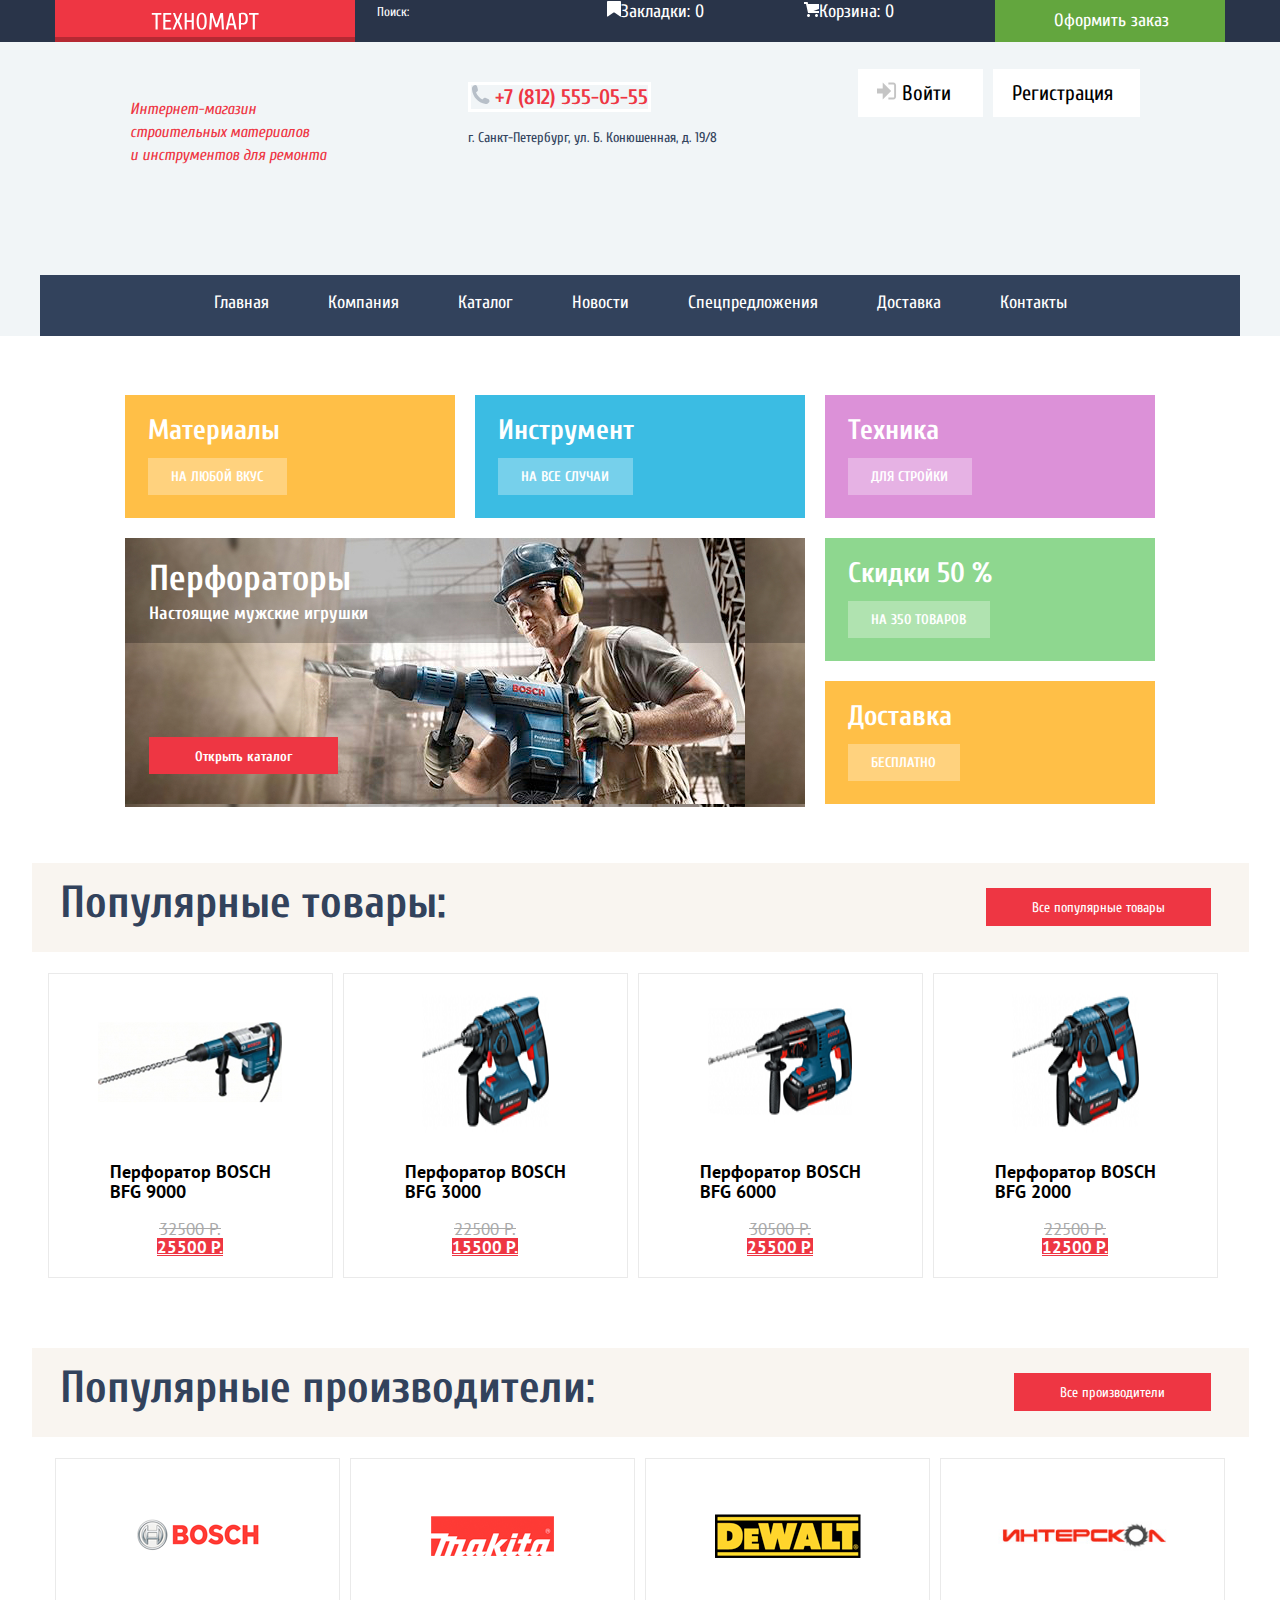
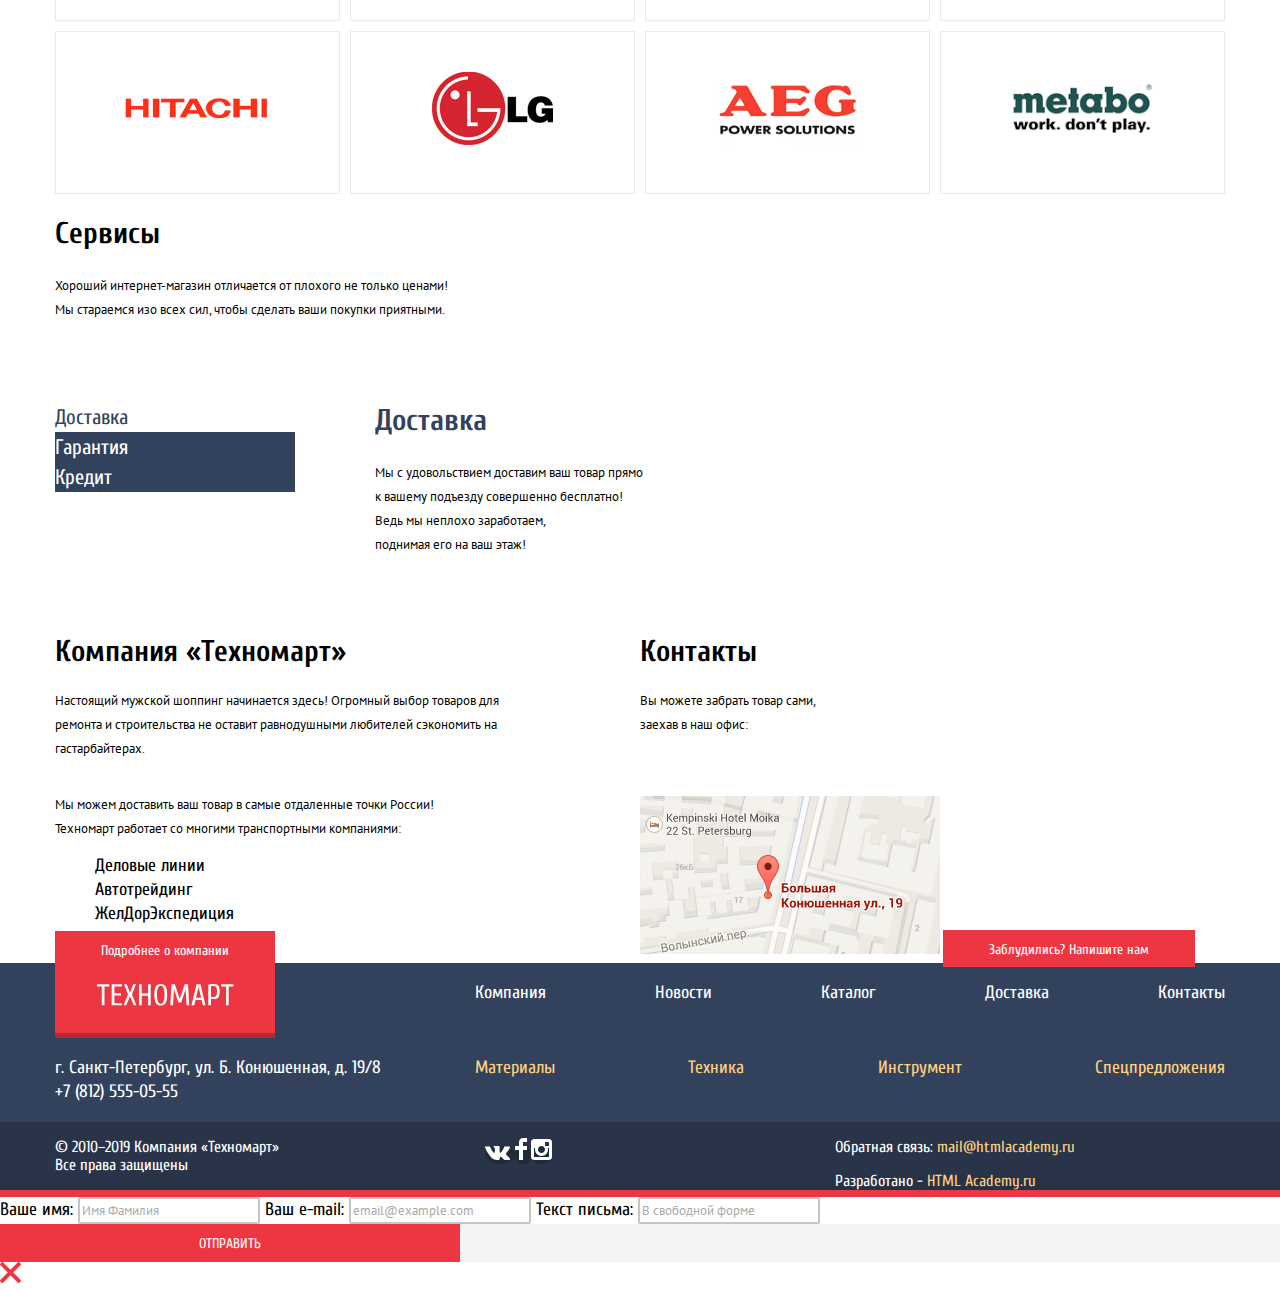
<file: index.html>
<!DOCTYPE html>
<html class="page" lang="ru">

<head>
    <meta charset="utf-8">
    <title>HTML Academy: Техномарт</title>
    <link rel="icon" href="favicon.ico">
    <link rel="icon" href="img/icons/32.svg" type="image/svg+xml">
    <link rel="apple-touch-icon" href="img/icons/180.png">
    <link rel="manifest" href="manifest.webmanifest">
    <link rel="stylesheet" href="https://fonts.googleapis.com/css2?family=Cuprum:ital,wght@0,400;0,700;1,400;1,700&family=PT+Sans:wght@400;700&display=swap">
    <link href="css/normalize.css" rel="stylesheet">
    <link href="css/style.css" rel="stylesheet">
</head>

<body class="page-body">
    <header class="main-header">
        <div class="color-header">
            <section class="main-menu wrapper">
                <a href="#" class="main-logo"><img src="img/logo-technomart.svg" width="108" height="17" alt="Лого"></a>
                <form action="#" method="get">
                    <input id="s-search" type="text" name="search" placeholder="Поиск:" class="search">
                </form>
                <a href="#" class="user-link user-link-save"><svg width="14" height="16" viewBox="0 0 14 16" fill="none" xmlns="http://www.w3.org/2000/svg">
                <path d="M14 15C14 15.55 13.632 15.741 13.182 15.426L7.819 11.661C7.369 11.346 6.632 11.346 6.182 11.661L0.818 15.426C0.368 15.741 0 15.55 0 15V1C0 0.45 0.45 0 1 0H13C13.55 0 14 0.45 14 1V15Z" fill="white"/>
                </svg>Закладки: <span>0</span></a>
                <a href="#" class="user-link user-link-basket"><svg width="15" height="15" viewBox="0 0 15 15" fill="none" xmlns="http://www.w3.org/2000/svg">
                <path d="M4.5 15C5.32843 15 6 14.3284 6 13.5C6 12.6716 5.32843 12 4.5 12C3.67157 12 3 12.6716 3 13.5C3 14.3284 3.67157 15 4.5 15Z" fill="white"/>
                <path d="M12.5 15C13.3284 15 14 14.3284 14 13.5C14 12.6716 13.3284 12 12.5 12C11.6716 12 11 12.6716 11 13.5C11 14.3284 11.6716 15 12.5 15Z" fill="white"/>
                <path d="M15 2H4.07L3.648 0H0V2H2.031L4.016 11H15V9H9.441L15 6.951V2Z" fill="white"/>
                </svg>Корзина: <span>0</span></a>
                <button type="button" class="order-button">Оформить заказ</button>
            </section>
        </div>
        <section class="middle-header wrapper">
            <p class="header-description">Интернет-магазин <br> строительных материалов <br> и инструментов для ремонта</p>
            <div><a href="tel:+78125550555" class="header-phone"><svg width="19" height="19" viewBox="0 0 19 19" fill="none" xmlns="http://www.w3.org/2000/svg">
                <path d="M15.572 18.985H14.631C10.502 18.497 7.47403 16.577 5.27203 14.121C3.06203 11.66 1.31803 8.49202 0.978027 4.22802V3.08402C1.05603 2.31002 1.43703 1.78002 1.87603 1.32702C2.42503 0.76602 3.25003 0.0440198 4.00203 0.0190198C4.55603 0.00101977 5.50203 0.39902 5.88103 0.91802C6.21003 1.36402 6.38503 2.25702 6.53703 2.92102C6.69103 3.59202 7.04203 4.56402 6.94503 5.21002C6.79703 6.21702 5.45803 6.64402 5.06603 7.37602C6.37303 10.511 8.50903 12.815 11.359 14.407C12.074 14.015 12.705 12.835 13.691 12.812C14.05 12.803 14.509 12.99 14.875 13.098C15.277 13.219 15.625 13.373 15.979 13.506C16.575 13.73 17.627 14.027 17.983 14.527C18.348 15.04 18.553 15.883 18.473 16.406C18.309 17.447 16.594 18.603 15.572 18.985Z" fill="#B7BFC8"/>
                </svg>
                +7 (812) 555-05-55</a>
                <p class="header-address">г. Санкт-Петербург, ул. Б. Конюшенная, д. 19/8</p>
            </div>
            <div>
                <a href="#" class="button-log-reg"><svg width="20" height="18" viewBox="0 0 20 18" fill="none" xmlns="http://www.w3.org/2000/svg">
                <path d="M14.1667 9L5.71429 0.5V6.5H0V11.5H5.71429V17.5L14.1667 9Z" fill="#C5C5C5"/>
                <path d="M16.1771 15.51H11.3895V17.5H16.1771C18.2514 17.5 19.0381 15.69 19.0619 14.474V3.528C19.0381 2.311 18.2514 0.5 16.1771 0.5H11.3895V2.49H16.1771C16.9762 2.49 17.1219 3.171 17.1391 3.547V14.451C17.1229 14.827 16.9762 15.51 16.1771 15.51Z" fill="#C5C5C5"/>
                </svg> Войти
            </a>
                <a href="#" class="button-log-reg">Регистрация</a>
            </div>
        </section>
        <nav class="navigation wrapper">
            <ul class="nav-list">
                <li class="nav-list-item"><a href="#">Главная</a></li>
                <li class="nav-list-item"><a href="#">Компания</a></li>
                <li class="nav-list-item"><a href="catalog.html">Каталог</a></li>
                <li class="nav-list-item"><a href="#">Новости</a></li>
                <li class="nav-list-item"><a href="#">Спецпредложения</a></li>
                <li class="nav-list-item"><a href="#">Доставка</a></li>
                <li class="nav-list-item nav-list-itemlast"><a href="#">Контакты</a></li>
            </ul>
        </nav>

    </header>
    <main class="container">
        <section class="promo-container">
            <!--<h1>Интернет-магазин строительных материалов и инструментов для ремонта Техномарт</h1>-->
            <ul class="promo-list wrapper">
                <li class="promo-item promo-item-material flag-new">
                    <h3 class="promo-item-title">Материалы</h3>
                    <a href="#" class="promo-btn">На любой вкус</a>
                </li>
                <li class="promo-item promo-item-instrument">
                    <h3 class="promo-item-title">Инструмент</h3>
                    <a href="#" class="promo-btn">На все случаи</a>
                </li>
                <li class="promo-item promo-item-tech">
                    <h3 class="promo-item-title">Техника</h3>
                    <a href="#" class="promo-btn">Для стройки</a>
                </li>
                <li class="promo-item promo-item-discount">
                    <h3 class="promo-item-title">Скидки 50 %</h3>
                    <a href="#" class="promo-btn">На 350 товаров</a>
                </li>
                <li class="promo-item promo-item-delivery">
                    <h3 class="promo-item-title">Доставка</h3>
                    <a href="#" class="promo-btn">Бесплатно</a>
                </li>
                <li class="promo-item promo-item-slider">
                    <ul class="slider-list">
                        <!--Слайдер-->
                        <li class="slider-item slider-item-perf">
                            <h2 class="slider-title">Перфораторы</h2>
                            <h4 class="slider-desc">Настоящие мужские игрушки</h4>
                            <a href="catalog.html" class="regular-btn">Открыть каталог</a>
                        </li>
                        <li class="slider-item slider-item-drill">
                            <h2 class="slider-title">Дрели</h2>
                            <h4 class="slider-desc">Соседям на радость!</h4>
                            <a href="catalog.html" class="regular-btn">Открыть каталог</a>
                        </li>
                    </ul>
                </li>
            </ul>
        </section>
        <section class="grid-goods">
            <div class="popular wrapper">
                <h2 class="popular-heading">Популярные товары:</h2>
                <a href="#" class="regular-btn regular-btn-popular">Все популярные товары</a>
            </div>
            <ul class="products-list wrapper">
                <li class="products-item">
                    <img src="img/Per1.jpg" width="184" height="164" alt="Перфоратор BOSCH BFG 9000" class="product-item-image">
                    <h3 class="product-item-title">Перфоратор BOSCH <br> BFG 9000</h3>
                    <del class="price-before">32500 Р.</del>
                    <ins class="price-after">25500 Р.</ins>
                    <button type="button" class="product-button-buy">Купить</button>
                    <button type="button" class="product-button-save">В закладки</button>
                </li>
                <li class="products-item flag-new">
                    <img src="img/Per2.jpg" width="127" height="112" alt="Перфоратор BOSCH BFG 3000" class="product-item-image">
                    <h3 class="product-item-title">Перфоратор BOSCH <br> BFG 3000</h3>
                    <del class="price-before">22500 Р.</del>
                    <ins class="price-after">15500 Р.</ins>
                    <button type="button" class="product-button-buy">Купить</button>
                    <button type="button" class="product-button-save">В закладки</button>
                </li>
                <li class="products-item">
                    <img src="img/Per3.jpg" width="144" height="128" alt="Перфоратор BOSCH BFG 6000" class="product-item-image">
                    <h3 class="product-item-title">Перфоратор BOSCH <br> BFG 6000</h3>
                    <del class="price-before">30500 Р.</del>
                    <ins class="price-after">25500 Р.</ins>
                    <button type="button" class="product-button-buy">Купить</button>
                    <button type="button" class="product-button-save">В закладки</button>
                </li>
                <li class="products-item flag-new">
                    <img src="img/Per2.jpg" width="127" height="112" alt="Перфоратор BOSCH BFG 2000" class="product-item-image">
                    <h3 class="product-item-title">Перфоратор BOSCH <br> BFG 2000</h3>
                    <del class="price-before">22500 Р.</del>
                    <ins class="price-after">12500 Р.</ins>
                    <button type="button" class="product-button-buy">Купить</button>
                    <button type="button" class="product-button-save">В закладки</button>
                </li>
            </ul>
        </section>

        <section>
            <div class="popular wrapper">
                <h2 class="popular-heading">Популярные производители:</h2>
                <a href="#" class="regular-btn regular-btn-popular">Все производители</a>
            </div>
            <ul class="creator-list wrapper">
                <li class="creator-item">
                    <a href="#"><img src="img/Proiz1.png" width="126" height="37" alt="Bosch" class="creator-item-image"></a>
                </li>
                <li class="creator-item">
                    <a href="#"><img src="img/Makita1.png" width="123" height="40" alt="Makita" class="creator-item-image"></a>
                </li>
                <li class="creator-item">
                    <a href="#"><img src="img/DeWALT.png" width="146" height="44" alt="DeWALT" class="creator-item-image"></a>
                </li>
                <li class="creator-item">
                    <a href="#"><img src="img/Интерскол1.png" width="200" height="75" alt="Interscol" class="creator-item-image"></a>
                </li>
                <li class="creator-item">
                    <a href="#"><img src="img/Hitachi.png" width="169" height="31" alt="Hitachi" class="creator-item-image"></a>
                </li>
                <li class="creator-item">
                    <a href="#"><img src="img/LG.png" width="121" height="73" alt="LG" class="creator-item-image"></a>
                </li>
                <li class="creator-item">
                    <a href="#"><img src="img/AEG.png" width="151" height="96" alt="AEG" class="creator-item-image"></a>
                </li>
                <li class="creator-item">
                    <a href="#"><img src="img/Metabo.png" width="204" height="69" alt="Metabo" class="creator-item-image"></a>
                </li>
            </ul>
        </section>
        <div class="services wrapper">

            <h2 class="services-title">Сервисы</h2>
            <p class="text">Хороший интернет-магазин отличается от плохого не только ценами!<br> Мы стараемся изо всех сил, чтобы сделать ваши покупки приятными.</p>
            <div class="grid-services">
                <section>
                    <ul class="services-list">
                        <li class="services-item services-item-delivery services-item-active">
                            Доставка
                        </li>
                        <li class="services-item services-item-guarantee">
                            Гарантия
                        </li>
                        <li class="services-item services-item-credit">
                            Кредит
                        </li>
                    </ul>
                </section>
                <section class="services-delivery">
                    <h2 class="services-title services-title-delivery">Доставка</h2>
                    <p class="text">Мы с удовольствием доставим ваш товар прямо <br> к вашему подъезду совершенно бесплатно!<br> Ведь мы неплохо заработаем, <br> поднимая его на ваш этаж!</p>
                    <!--Фоновая картинка грузовика-->
                </section>
                <section class="services-guarantee">
                    <h2 class="services-title services-title-guarantee">Гарантия</h2>
                    <p class="text">Если купленный у нас товар поломается или заискрит,<br> а также в случае пожара, спровоцированного его <br> возгоранием, вы всегда можете быть уверены в нашей <br> гарантии. Мы обменяем сгоревший товар на новый.<br> Дом уж восстановите
                        как-нибудь сами.
                    </p>
                    <!--Фоновая картинка гарантии-->
                </section>
                <section class="services-credit">
                    <h2 class="services-title services-title-credit">Кредит</h2>
                    <p class="text">Залезть в долговую яму стало проще!<br> Кредитные консультанты придут вам на помощь.</p>
                    <button type="button" class="regular-btn">Отправить заявку</button>
                    <!--Фоновая картинка кредит-->
                </section>
            </div>
        </div>
        <div class="info wrapper">
            <section class="info-item">
                <h2 class="info-title">Компания «Техномарт»</h2>
                <p class="text info-text">Настоящий мужской шоппинг начинается здесь! Огромный выбор товаров для <br> ремонта и строительства не оставит равнодушными любителей сэкономить на <br> гастарбайтерах.</p>

                <p class="text info-text-second">Мы можем доставить ваш товар в самые отдаленные точки России!<br> Техномарт работает со многими транспортными компаниями:</p>
                <ul class="company-list">
                    <li class="company-item">
                        Деловые линии
                    </li>
                    <li class="company-item">
                        Автотрейдинг
                    </li>
                    <li class="company-item">
                        ЖелДорЭкспедиция
                    </li>
                </ul>
                <a href="#" class="regular-btn regular-btn-info">Подробнее о компании</a>
            </section>
            <section class="info-item">
                <h2 class="info-title">Контакты</h2>
                <p class="text">Вы можете забрать товар сами, <br> заехав в наш офис:</p>
                <!--	map placeholder	-->
                <a href="#"><img src="img/Map.png" width="300" height="158" alt="Карта"></a>
                <a href="#" class="regular-btn map">Заблудились? Напишите нам</a>
            </section>
        </div>
    </main>
    <footer class="main-footer">
        <section class="grid-upfooter wrapper">
            <a href="#" class="main-logo main-logo-big"><img src="img/logo-technomart.svg" width="138" height="23" alt="Лого"></a>
            <ul class="fnav-list">
                <li class="fnav-item"><a href="#" class="fnav">Компания</a></li>
                <li class="fnav-item"><a href="#" class="fnav">Новости</a></li>
                <li class="fnav-item"><a href="catalog.html" class="fnav">Каталог</a></li>
                <li class="fnav-item"><a href="#" class="fnav">Доставка</a></li>
                <li class="fnav-item"><a href="#" class="fnav">Контакты</a></li>
            </ul>
            <p class="footer-text">г. Санкт-Петербург, ул. Б. Конюшенная, д. 19/8<br><a href="tel:+78125550555" class="footer-tel">+7 (812) 555-05-55</a></p>
            <ul class="add-list">
                <li class="add-item"><a href="#" class="add">Материалы</a></li>
                <li class="add-item"><a href="#" class="add">Техника</a></li>
                <li class="add-item"><a href="#" class="add">Инструмент</a></li>
                <li class="add-item"><a href="#" class="add">Спецпредложения</a></li>
            </ul>
        </section>
        <section class="connection">
            <div class="grid-connection wrapper">
                <p class="footer-text">© 2010–2019 Компания «Техномарт»<br>Все права защищены</p>
                <ul class="social-list">
                    <li class="social-item">
                        <a href="#" class="social-link">
                            <!--<span>Вконтакте</span>-->
                            <img src="img/icon-vk.svg" width="26" height="15" alt="vk" class="social-img">
                        </a>
                    </li>
                    <li class="social-item">
                        <a href="#" class="social-link">
                            <!-- <span>Фейсбук</span>-->
                            <img src="img/icon-fb.svg" width="12" height="22" alt="facebook" class="social-img">
                        </a>
                    </li>
                    <li class="social-item">
                        <a href="#" class="social-link">
                            <!-- <span>Инстаграм</span>-->
                            <img src="img/icon-insta.svg" width="21" height="21" alt="inst" class="social-img">
                        </a>
                    </li>
                </ul>
                <div class="footer-text-mailcredit">
                    <p class="footer-text">
                        Обратная связь:
                        <a href="mailto:mail@htmlacademy.ru" class="contacts-link">mail@htmlacademy.ru</a>
                    </p>
                    <p class="footer-text footer-text-credit">
                        Разработано -
                        <a href="https://htmlacademy.ru/intensive/htmlcss" class="contacts-link">HTML Academy.ru</a>
                    </p>
                </div>
            </div>
        </section>
    </footer>
    <section class="feedback">
        <form class="feedback-form" action="https://echo.htmlacademy.ru" method="get">
            <label for="feedback-name" class="form-name">Ваше имя:</label>
            <input id="feedback-name" type="text" name="name" placeholder="Имя Фамилия">
            <label for="feedback-mail" class="form-mail">Ваш e-mail:</label>
            <input id="feedback-mail" type="text" name="mail" placeholder="email@example.com">
            <label for="feedback-letter" class="form-letter">Текст письма:</label>
            <input id="feedback-letter" type="text" name="letter" placeholder="В свободной форме">
            <div class="feedback-bottom">
                <button type="submit" class="regular-btn feedback-button">Отправить</button>
            </div>
            <a href="#"><svg width="21" height="21" viewBox="0 0 21 21" fill="none" xmlns="http://www.w3.org/2000/svg">
                <path d="M13.2729 10.5L20.6949 3.07799C21.0839 2.68899 21.0839 2.05299 20.6949 1.66399L19.3359 0.304995C18.9469 -0.0840054 18.3109 -0.0840054 17.9219 0.304995L10.4999 7.72699L3.07793 0.304995C2.68893 -0.0840054 2.05293 -0.0840054 1.66393 0.304995L0.304934 1.66399C-0.0840664 2.05299 -0.0840664 2.68899 0.304934 3.07799L7.72693 10.5L0.305934 17.922C-0.0830664 18.311 -0.0830664 18.947 0.305934 19.336L1.66493 20.695C2.05393 21.084 2.68993 21.084 3.07893 20.695L10.5009 13.273L17.9229 20.695C18.3119 21.084 18.9479 21.084 19.3369 20.695L20.6959 19.336C21.0849 18.947 21.0849 18.311 20.6959 17.922L13.2729 10.5Z" fill="#EE3643"/>
                </svg></a>
        </form>

    </section>
</body>

</html>
</file>
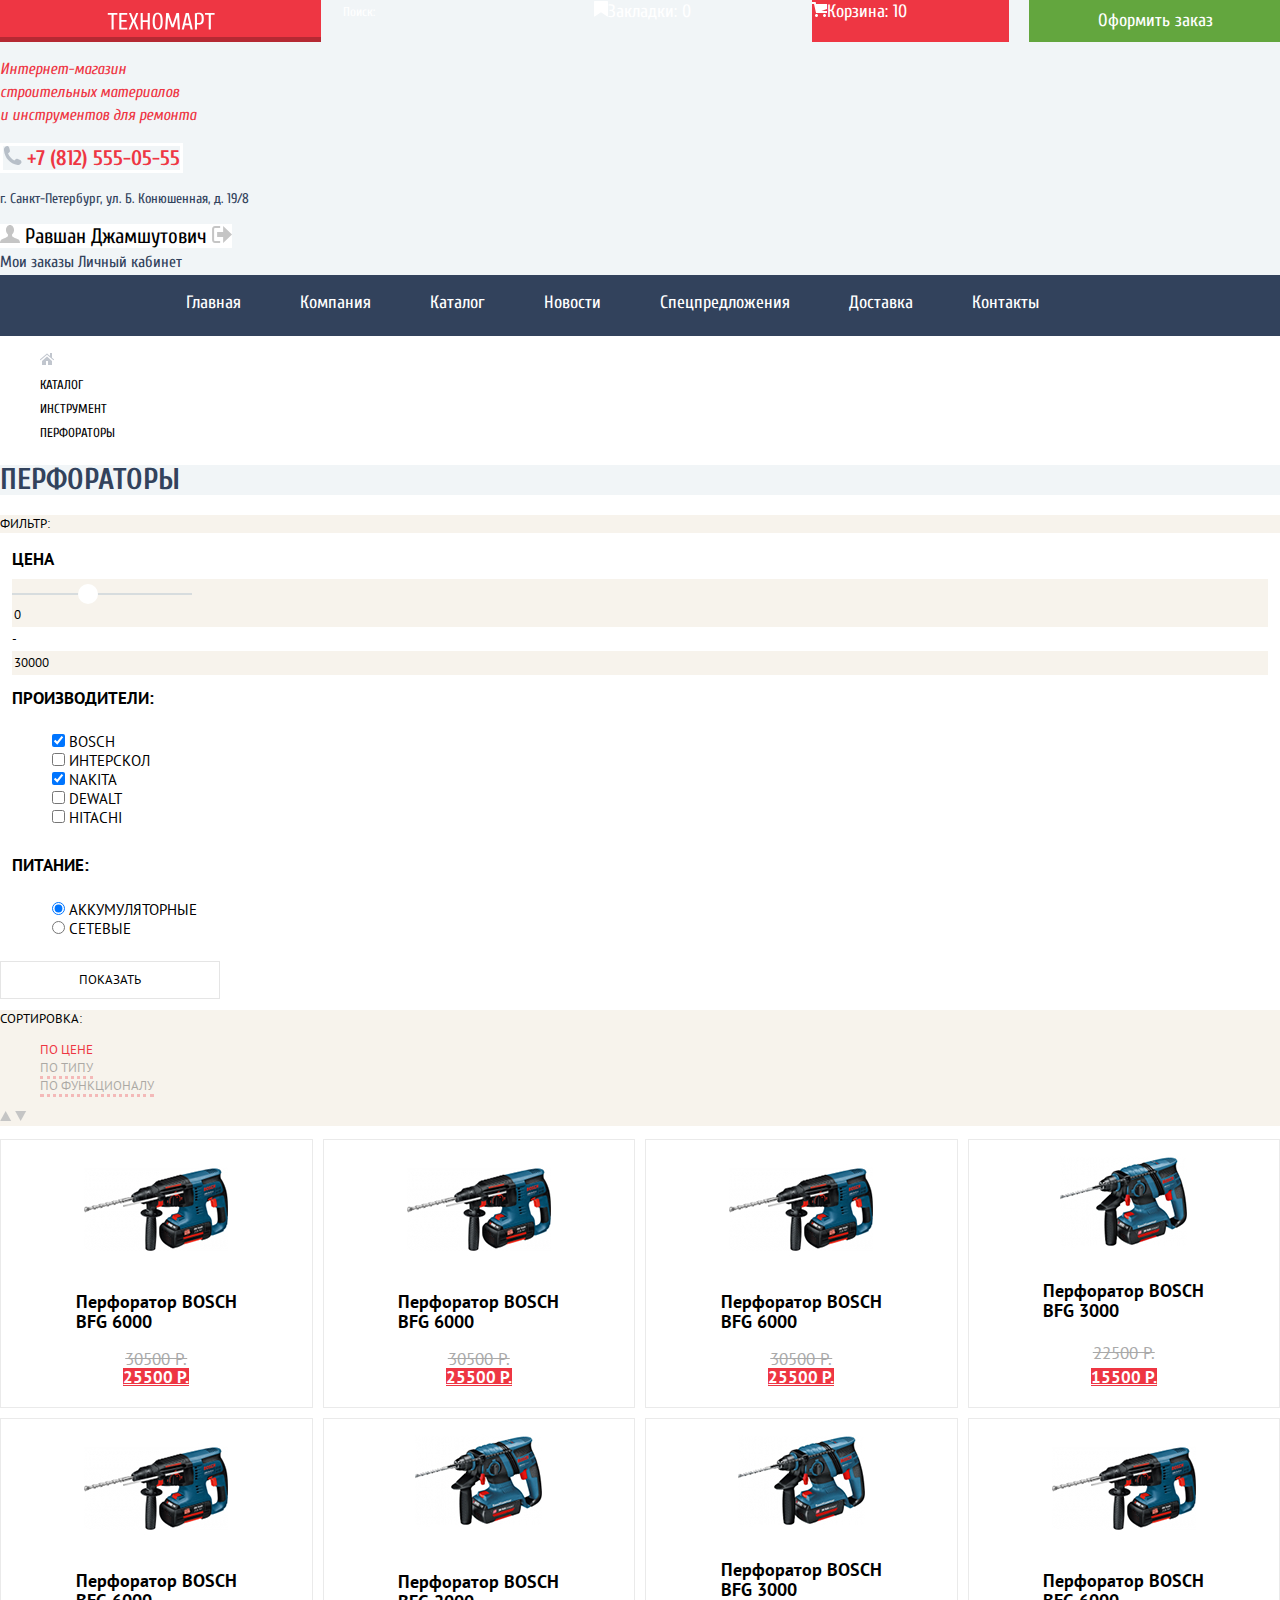
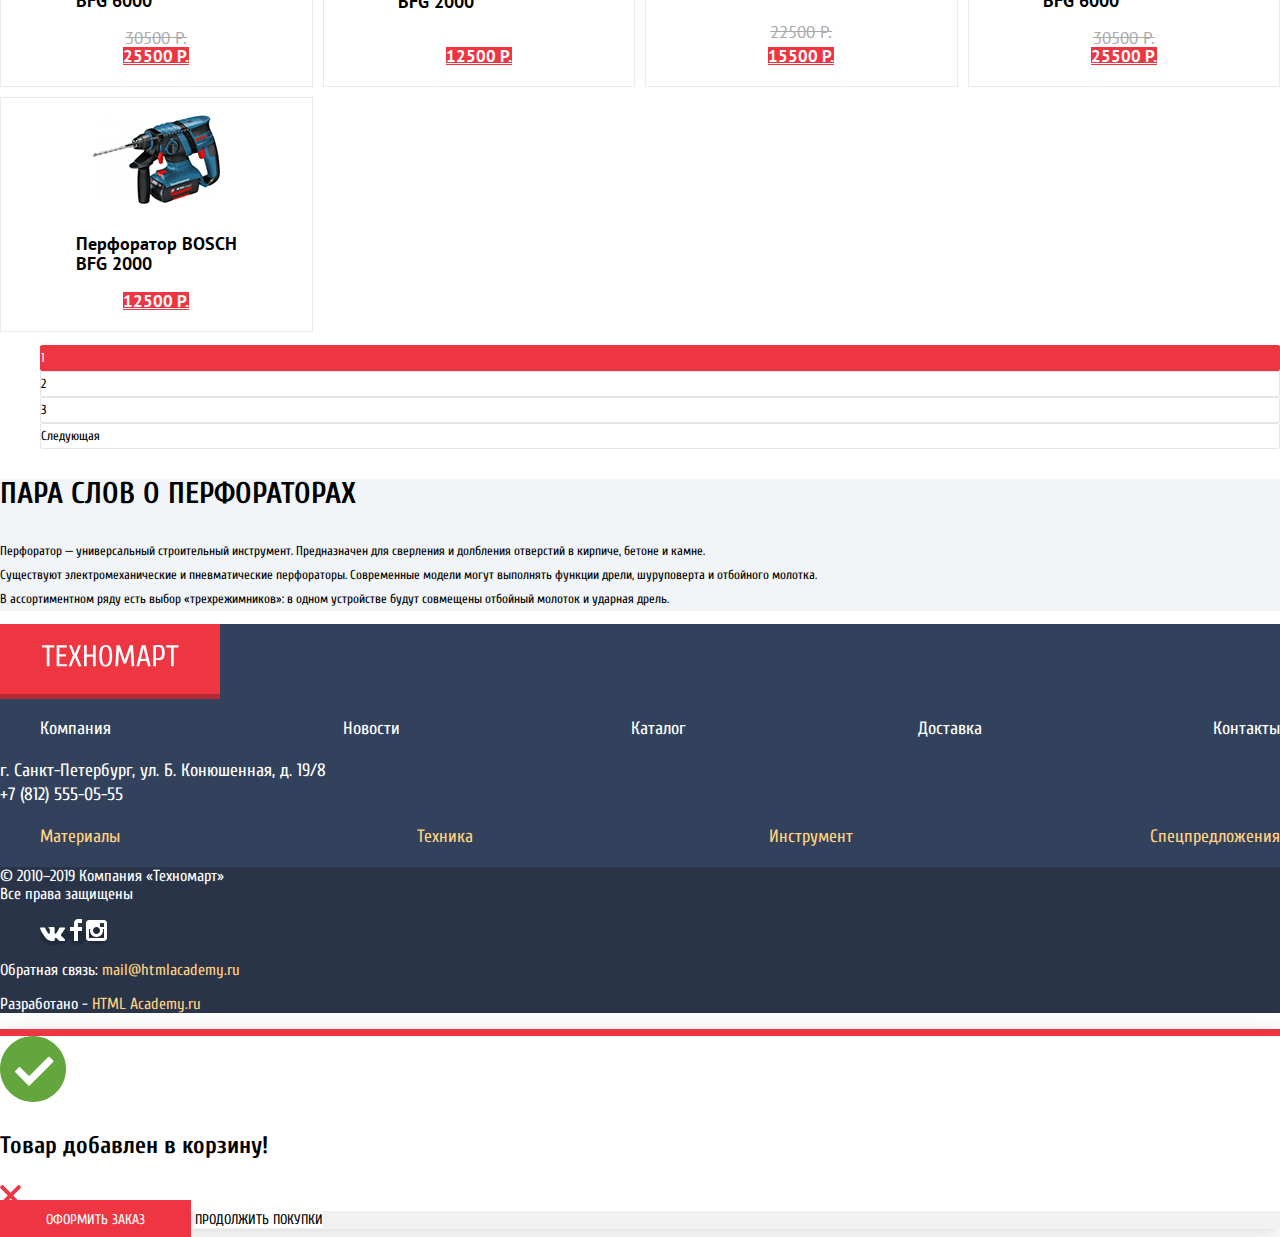
<file: catalog.html>
<!DOCTYPE html>
<html class="page" lang="ru">

<head>
    <meta charset="utf-8">
    <title>HTML Academy: Техномарт</title>
    <link rel="icon" href="favicon.ico">
    <link rel="icon" href="img/icons/32.svg" type="image/svg+xml">
    <link rel="apple-touch-icon" href="img/icons/180.png">
    <link rel="manifest" href="manifest.webmanifest">
    <link rel="stylesheet" href="https://fonts.googleapis.com/css2?family=Cuprum:ital,wght@0,400;0,700;1,400;1,700&family=PT+Sans:wght@400;700&display=swap">
    <link href="css/normalize.css" rel="stylesheet">
    <link href="css/style.css" rel="stylesheet">
</head>

<body class="page-body">
    <header class="main-header">
        <section class="main-menu">
            <a href="index.html" class="main-logo catalog-logo"><img src="img/logo-technomart.svg" width="108" height="18" alt="Лого"></a>
            <form action="#" method="get">
                <label for="s-search">
                    <!--<svg width="17" height="17" viewBox="0 0 17 17" fill="none" xmlns="http://www.w3.org/2000/svg">
                        <path fill-rule="evenodd" clip-rule="evenodd" d="M13.458 12.044L17 15.586L15.586 17L12.044 13.458C10.782 14.421 9.21 15 7.5 15C3.35786 15 0 11.6421 0 7.5C0 3.35786 3.35786 0 7.5 0C11.6421 0 15 3.35786 15 7.5C15.0001 9.14309 14.4581 10.7403 13.458 12.044ZM7.5 2C4.467 2 2 4.467 2 7.5C2.00331 10.5362 4.4638 12.9967 7.5 13C10.532 13 13 10.532 13 7.5C13 4.467 10.532 2 7.5 2Z" fill="white"/>
                    </svg>-->       
                <input id="s-search" type="text" name="search" placeholder="Поиск:" class="search"></label>
            </form>
            <a href="#" class="user-link"><svg width="14" height="16" viewBox="0 0 14 16" fill="none" xmlns="http://www.w3.org/2000/svg">
                <path d="M14 15C14 15.55 13.632 15.741 13.182 15.426L7.819 11.661C7.369 11.346 6.632 11.346 6.182 11.661L0.818 15.426C0.368 15.741 0 15.55 0 15V1C0 0.45 0.45 0 1 0H13C13.55 0 14 0.45 14 1V15Z" fill="white"/>
                </svg>Закладки: <span>0</span></a>
            <a href="#" class="user-link user-link-full"><svg width="15" height="15" viewBox="0 0 15 15" fill="none" xmlns="http://www.w3.org/2000/svg">
                    <path d="M4.5 15C5.32843 15 6 14.3284 6 13.5C6 12.6716 5.32843 12 4.5 12C3.67157 12 3 12.6716 3 13.5C3 14.3284 3.67157 15 4.5 15Z" fill="white"/>
                    <path d="M12.5 15C13.3284 15 14 14.3284 14 13.5C14 12.6716 13.3284 12 12.5 12C11.6716 12 11 12.6716 11 13.5C11 14.3284 11.6716 15 12.5 15Z" fill="white"/>
                    <path d="M15 2H4.07L3.648 0H0V2H2.031L4.016 11H15V9H9.441L15 6.951V2Z" fill="white"/>
                    </svg>Корзина: <span>10</span></a>
            <button type="button" class="order-button">Оформить заказ</button>
        </section>
        <section>
            <p class="header-description">Интернет-магазин <br> строительных материалов <br> и инструментов для ремонта</p>
            <div class="header-contacts">
                <a href="tel:+78125550555" class="header-phone"><svg width="19" height="19" viewBox="0 0 19 19" fill="none" xmlns="http://www.w3.org/2000/svg">
                <path d="M15.572 18.985H14.631C10.502 18.497 7.47403 16.577 5.27203 14.121C3.06203 11.66 1.31803 8.49202 0.978027 4.22802V3.08402C1.05603 2.31002 1.43703 1.78002 1.87603 1.32702C2.42503 0.76602 3.25003 0.0440198 4.00203 0.0190198C4.55603 0.00101977 5.50203 0.39902 5.88103 0.91802C6.21003 1.36402 6.38503 2.25702 6.53703 2.92102C6.69103 3.59202 7.04203 4.56402 6.94503 5.21002C6.79703 6.21702 5.45803 6.64402 5.06603 7.37602C6.37303 10.511 8.50903 12.815 11.359 14.407C12.074 14.015 12.705 12.835 13.691 12.812C14.05 12.803 14.509 12.99 14.875 13.098C15.277 13.219 15.625 13.373 15.979 13.506C16.575 13.73 17.627 14.027 17.983 14.527C18.348 15.04 18.553 15.883 18.473 16.406C18.309 17.447 16.594 18.603 15.572 18.985Z" fill="#B7BFC8"/>
                </svg>
                +7 (812) 555-05-55</a>
                <p class="header-address">г. Санкт-Петербург, ул. Б. Конюшенная, д. 19/8</p>
            </div>
            <div class="profile">
                <!--Я сделала 2 div,чтобы что-то было в качестве обертки-->
                <a href="#" class="personal-page">
                    <svg width="20" height="18" viewBox="0 0 20 18" fill="none" xmlns="http://www.w3.org/2000/svg" class="person">
                        <path d="M17.881 14.166C15.737 13.431 13.625 12.5 12.674 11.776C12.017 11.275 11.904 10.158 12.157 9.361C13.275 8.458 14.021 6.884 14.021 5.083C14.021 2.276 12.221 0 10 0C7.77902 0 5.97901 2.276 5.97901 5.083C5.97901 6.884 6.72501 8.457 7.84201 9.36C8.09501 10.158 7.98302 11.275 7.32502 11.776C6.37502 12.5 4.26201 13.43 2.11801 14.166C-0.0259852 14.902 1.48343e-05 18 1.48343e-05 18H20C20 18 20.025 14.901 17.881 14.166Z" fill="#C5C5C5"/>
                        </svg> Равшан Джамшутович
                    <svg width="20" height="17" viewBox="0 0 20 17" fill="none" xmlns="http://www.w3.org/2000/svg" class="logout">
                        <path d="M20 8.5L11.125 0V6H5.125V11H11.125V17L20 8.5Z" fill="#C5C5C5"/>
                        <path d="M2.10604 13.952V3.048C2.12404 2.672 2.27704 1.991 3.11604 1.991H8.14304V0H3.11604C0.938036 0 0.112036 1.81 0.0870361 3.027V13.973C0.112036 15.189 0.938036 17 3.11604 17H8.14304V15.01H3.11604C2.27704 15.01 2.12404 14.327 2.10604 13.952Z" fill="#C5C5C5"/>
                        </svg>
                </a>
                <div class="personal-info">
                    <a href="#" class="personal-info-item">
                     Мои заказы
                    </a>
                    <a href="#" class="personal-info-item">
                        Личный кабинет
                    </a>
                </div>
            </div>
        </section>
        <nav class="navigation">
            <ul class="nav-list">
                <li class="nav-list-item"><a href="index.html">Главная</a></li>
                <li class="nav-list-item"><a href="#">Компания</a></li>
                <li class="nav-list-item"><a href="catalog.html">Каталог</a></li>
                <li class="nav-list-item"><a href="#">Новости</a></li>
                <li class="nav-list-item"><a href="#">Спецпредложения</a></li>
                <li class="nav-list-item"><a href="#">Доставка</a></li>
                <li class="nav-list-item"><a href="#">Контакты</a></li>
            </ul>
        </nav>

    </header>
    <main class="container">
        <ul class="catalog-pages">
            <li class="catalog-pages-item">
                <a href="index.html"><svg width="14" height="12" viewBox="0 0 14 12" fill="none" xmlns="http://www.w3.org/2000/svg">
                    <path d="M2 7.99999V12H6V7.99999H8V12H12V7.99999L7 3.51599L2 7.99999Z" fill="#C1C6CE"/>
                    <path d="M13.831 6.365L12 4.751V0H9.99998V2.987L7.33198 0.635C7.31198 0.618 7.28898 0.612 7.26798 0.598C7.24294 0.579705 7.21614 0.56396 7.18798 0.551C7.15708 0.540195 7.12529 0.532163 7.09298 0.527C7.06198 0.521 7.03198 0.515 6.99998 0.515C6.96898 0.515 6.93898 0.521 6.90798 0.527C6.87551 0.531919 6.84366 0.5403 6.81298 0.552C6.78498 0.563 6.75998 0.581 6.73298 0.598C6.71198 0.612 6.68798 0.618 6.66898 0.635L0.170976 6.365C0.0162401 6.50291 -0.0375953 6.72187 0.0355474 6.9158C0.10869 7.10974 0.293707 7.23862 0.500976 7.24C0.622907 7.24035 0.740711 7.19586 0.831976 7.115L6.99998 1.677L13.169 7.115C13.3778 7.27913 13.6784 7.25178 13.8542 7.05265C14.0299 6.85352 14.0198 6.55183 13.831 6.365Z" fill="#C1C6CE"/>
                    </svg></a>
            </li>
            <li class="catalog-pages-item">
                <a href="catalog.html" class="catalog-pages-link">Каталог</a>
            </li>
            <li class="catalog-pages-item">
                <a href="#" class="catalog-pages-link">Инструмент</a>
            </li>
            <li class="catalog-pages-item">
                <a class="catalog-pages-link">Перфораторы</a>
            </li>
        </ul>
        <div class="catalog-title">
            <h1 class="catalog-title-item">Перфораторы</h1>
        </div>
        <section class="all-filter">
            <h2 class="title-filter-sort">Фильтр:</h2>
            <form method="get" action="https://echo.htmlacademy.ru" class="filter">
                <fieldset>
                    <legend>Цена</legend>
                    <div class="slider-container">
                        <input type="range" min="0" max="30000" step="1" value="12500" name="price" id="filter-price" class="price-slider">
                        <!--<label for="filter-price">Цена</label>-->
                    </div>
                    <div>
                        <input type="number" value="0" name="price-from" id="filter-price-from">
                        <!--<label for="filter-price-from">От</label>-->
                    </div>
                    <span>-</span>
                    <div>
                        <input type="number" value="30000" name="price-to" id="filter-price-to">
                        <!--<label for="filter-price-to">До</label>-->
                    </div>
                </fieldset>
                <fieldset>
                    <legend>Производители:</legend>
                    <ul>
                        <li>
                            <input type="checkbox" name="bosch" id="filter-bosch" checked>
                            <label for="filter-bosch">Bosch</label>
                        </li>
                        <li>
                            <input type="checkbox" name="interscol" id="filter-interscol">
                            <label for="filter-interscol">Интерскол</label>
                        </li>
                        <li>
                            <input type="checkbox" name="nakita" id="filter-nakita" checked>
                            <label for="filter-nakita">Nakita</label>
                            <li>
                                <input type="checkbox" name="dewalt" id="filter-dewalt">
                                <label for="filter-dewalt">Dewalt</label>
                            </li>
                            <li>
                                <input type="checkbox" name="hitachi" id="filter-hitachi">
                                <label for="filter-hitachi">Hitachi</label>
                            </li>
                    </ul>
                </fieldset>
                <fieldset>
                    <legend>Питание:</legend>
                    <ul>
                        <li>
                            <input type="radio" name="supply" value="battery" id="filter-battery" checked>
                            <label for="filter-battery">Аккумуляторные</label>
                        </li>
                        <li>
                            <input type="radio" name="supply" value="network" id="filter-network">
                            <label for="filter-network">Сетевые</label>
                        </li>
                    </ul>
                </fieldset>
                <button type="submit" class="filter-button">Показать</button>
            </form>
        </section>
        <section class="sorting">
            <h2 class="title-filter-sort">Сортировка:</h2>
            <ul>
                <li>
                    <a href="#" class="sorting-item sorting-item-selected">По цене</a>
                </li>
                <li>
                    <a href="#" class="sorting-item">По типу</a>
                </li>
                <li>
                    <a href="#" class="sorting-item">По функционалу</a>
                </li>
            </ul>
            <a href="#" class="sorting-button sorting-button-selected"><svg width="12" height="10" viewBox="0 0 12 10" fill="none" xmlns="http://www.w3.org/2000/svg">
                <path d="M5.66241 0L11.1624 10L0.162415 10" fill="#C5C5C5"/>
                </svg></a>
            <a href="#" class="sorting-button"><svg width="12" height="10" viewBox="0 0 12 10" fill="none" xmlns="http://www.w3.org/2000/svg">
                <path d="M5.66241 10L0.162415 0H11.1624" fill="#C5C5C5"/>
                </svg>
            </a>
        </section>
        <section>
            <!--<h3>Список перфораторов</h3>-->
            <ul class="products-list">
                <li class="products-item">
                    <img src="img/Per3.jpg" width="144" heigth="128" alt="Перфоратор BOSCH BFG 6000">
                    <h3 class="product-item-title">Перфоратор BOSCH <br> BFG 6000</h3>
                    <del class="price-before">30500 Р.</del>
                    <ins class="price-after">25500 Р.</ins>
                    <button type="button" class="product-button-buy">Купить</button>
                    <button type="button" class="product-button-save">В закладки</button>
                </li>
                <li class="products-item">
                    <img src="img/Per3.jpg" width="144" heigth="128" alt="Перфоратор BOSCH BFG 6000">
                    <h3 class="product-item-title">Перфоратор BOSCH <br> BFG 6000</h3>
                    <del class="price-before">30500 Р.</del>
                    <ins class="price-after">25500 Р.</ins>
                    <button type="button" class="product-button-buy">Купить</button>
                    <button type="button" class="product-button-save">В закладки</button>
                </li>
                <li class="products-item flag-new">
                    <img src="img/Per3.jpg" width="144" heigth="128" alt="Перфоратор BOSCH BFG 6000">
                    <h3 class="product-item-title">Перфоратор BOSCH <br> BFG 6000</h3>
                    <del class="price-before">30500 Р.</del>
                    <ins class="price-after">25500 Р.</ins>
                    <button type="button" class="product-button-buy">Купить</button>
                    <button type="button" class="product-button-save">В закладки</button>
                </li>
                <li class="products-item flag-new">
                    <img src="img/Per2.jpg" width="127" heigth="112" alt="Перфоратор BOSCH BFG 3000">
                    <h3 class="product-item-title">Перфоратор BOSCH <br> BFG 3000</h3>
                    <del class="price-before">22500 Р.</del>
                    <ins class="price-after">15500 Р.</ins>
                    <button type="button" class="product-button-buy">Купить</button>
                    <button type="button" class="product-button-save">В закладки</button>
                </li>
                <li class="products-item">
                    <img src="img/Per3.jpg" width="144" heigth="128" alt="Перфоратор BOSCH BFG 6000">
                    <h3 class="product-item-title">Перфоратор BOSCH <br> BFG 6000</h3>
                    <del class="price-before">30500 Р.</del>
                    <ins class="price-after">25500 Р.</ins>
                    <button type="button" class="product-button-buy">Купить</button>
                    <button type="button" class="product-button-save">В закладки</button>
                </li>
                <li class="products-item flag-new">
                    <img src="img/Per2.jpg" width="127" heigth="112" alt="Перфоратор BOSCH BFG 2000">
                    <h3 class="product-item-title">Перфоратор BOSCH <br> BFG 2000</h3>
                    <ins class="price-after">12500 Р.</ins>
                    <button type="button" class="product-button-buy">Купить</button>
                    <button type="button" class="product-button-save">В закладки</button>
                </li>
                <li class="products-item flag-new">
                    <img src="img/Per2.jpg" width="127" heigth="112" alt="Перфоратор BOSCH BFG 3000">
                    <h3 class="product-item-title">Перфоратор BOSCH <br> BFG 3000</h3>
                    <del class="price-before">22500 Р.</del>
                    <ins class="price-after">15500 Р.</ins>
                    <button type="button" class="product-button-buy">Купить</button>
                    <button type="button" class="product-button-save">В закладки</button>
                </li>
                <li class="products-item">
                    <img src="img/Per3.jpg" width="144" heigth="128" alt="Перфоратор BOSCH BFG 6000">
                    <h3 class="product-item-title">Перфоратор BOSCH <br> BFG 6000</h3>
                    <del class="price-before">30500 Р.</del>
                    <ins class="price-after">25500 Р.</ins>
                    <button type="button" class="product-button-buy">Купить</button>
                    <button type="button" class="product-button-save">В закладки</button>
                </li>
                <li class="products-item flag-new">
                    <img src="img/Per2.jpg" width="127" heigth="112" alt="Перфоратор BOSCH BFG 2000">
                    <h3 class="product-item-title">Перфоратор BOSCH <br> BFG 2000</h3>
                    <ins class="price-after">12500 Р.</ins>
                    <button type="button" class="product-button-buy">Купить</button>
                    <button type="button" class="product-button-save">В закладки</button>
                </li>
            </ul>
            <ul class="pagination">
                <li class="pagination-item  pagination-item-selected">
                    <a class="pagination-link pagination-link-selected">1</a>
                </li>
                <li class="pagination-item">
                    <a href="#" class="pagination-link">2</a>
                </li>
                <li class="pagination-item">
                    <a href="#" class="pagination-link">3</a>
                </li>
                <li class="pagination-item pagination-item-next">
                    <a href="#" class="pagination-link">Следующая</a>
                </li>
            </ul>
        </section>
        <section class="about-perf">
            <h3 class="about-perf-title">Пара слов о перфораторах</h3>
            <p>Перфоратор — универсальный строительный инструмент. Предназначен для сверления и долбления отверстий в кирпиче, бетоне и камне.<br> Существуют электромеханические и пневматические перфораторы. Современные модели могут выполнять функции дрели,
                шуруповерта и отбойного молотка.<br> В ассортиментном ряду есть выбор «трехрежимников»: в одном устройстве будут совмещены отбойный молоток и ударная дрель.</p>
        </section>
    </main>
    <footer class="main-footer">
        <a href="#" class="main-logo main-logo-big"><img src="img/logo-technomart.svg" width="138" height="23" alt="Лого"></a>
        <ul class="fnav-list">
            <li class="fnav-item"><a href="#" class="fnav">Компания</a></li>
            <li class="fnav-item"><a href="#" class="fnav">Новости</a></li>
            <li class="fnav-item"><a href="catalog.html" class="fnav">Каталог</a></li>
            <li class="fnav-item"><a href="#" class="fnav">Доставка</a></li>
            <li class="fnav-item"><a href="#" class="fnav">Контакты</a></li>
        </ul>
        <p class="footer-text">г. Санкт-Петербург, ул. Б. Конюшенная, д. 19/8<br><a href="tel:+78125550555" class="footer-tel">+7 (812) 555-05-55</a></p>
        <ul class="add-list">
            <li class="add-item"><a href="#" class="add">Материалы</a></li>
            <li class="add-item"><a href="#" class="add">Техника</a></li>
            <li class="add-item"><a href="#" class="add">Инструмент</a></li>
            <li class="add-item"><a href="#" class="add">Спецпредложения</a></li>
        </ul>
        <section class="connection">
            <p class="footer-text">© 2010–2019 Компания «Техномарт»<br>Все права защищены</p>
            <ul class="social-list">
                <li class="social-item">
                    <a href="#" class="social-link">
                        <!--<span>Вконтакте</span>-->
                        <img src="img/icon-vk.svg" width="26" height="15" alt="vk" class="social-img">
                    </a>
                </li>
                <li class="social-item">
                    <a href="#" class="social-link">
                        <!-- <span>Фейсбук</span>-->
                        <img src="img/icon-fb.svg" width="12" height="22" alt="facebook" class="social-img">
                    </a>
                </li>
                <li class="social-item">
                    <a href="#" class="social-link">
                        <!-- <span>Инстаграм</span>-->
                        <img src="img/icon-insta.svg" width="21" height="21" alt="inst" class="social-img">
                    </a>
                </li>
            </ul>

            <p class="footer-text">
                Обратная связь:
                <a href="mailto:mail@htmlacademy.ru" class="contacts-link">mail@htmlacademy.ru</a>
            </p>
            <p class="footer-text">
                Разработано -
                <a href="https://htmlacademy.ru/intensive/htmlcss" class="contacts-link">HTML Academy.ru</a>
            </p>
        </section>
    </footer>
    <section class="basket">
        <!--<h2>Добавление в корзину</h2>-->
        <svg width="66" height="66" viewBox="0 0 66 66" fill="none" xmlns="http://www.w3.org/2000/svg">
            <path d="M33 66C51.2254 66 66 51.2254 66 33C66 14.7746 51.2254 0 33 0C14.7746 0 0 14.7746 0 33C0 51.2254 14.7746 66 33 66Z" fill="#63A63E"/>
            <path d="M49.641 21.066C49.2498 20.6773 48.6181 20.6773 48.227 21.066L29.788 39.504C29.3968 39.8927 28.7651 39.8927 28.374 39.504L20.234 31.365C19.8428 30.9763 19.2111 30.9763 18.82 31.365L15.285 34.9C14.8962 35.2912 14.8962 35.9228 15.285 36.314L28.374 49.404C28.7651 49.7927 29.3968 49.7927 29.788 49.404L33.324 45.868L34.738 44.454L53.176 26.016C53.5647 25.6248 53.5647 24.9932 53.176 24.602L49.641 21.066Z" fill="white"/>
            </svg>
        <p class="basket-title">Товар добавлен в корзину!</p>
        <a href="#"><svg width="21" height="21" viewBox="0 0 21 21" fill="none" xmlns="http://www.w3.org/2000/svg">
            <path d="M13.2729 10.5L20.6949 3.07799C21.0839 2.68899 21.0839 2.05299 20.6949 1.66399L19.3359 0.304995C18.9469 -0.0840054 18.3109 -0.0840054 17.9219 0.304995L10.4999 7.72699L3.07793 0.304995C2.68893 -0.0840054 2.05293 -0.0840054 1.66393 0.304995L0.304934 1.66399C-0.0840664 2.05299 -0.0840664 2.68899 0.304934 3.07799L7.72693 10.5L0.305934 17.922C-0.0830664 18.311 -0.0830664 18.947 0.305934 19.336L1.66493 20.695C2.05393 21.084 2.68993 21.084 3.07893 20.695L10.5009 13.273L17.9229 20.695C18.3119 21.084 18.9479 21.084 19.3369 20.695L20.6959 19.336C21.0849 18.947 21.0849 18.311 20.6959 17.922L13.2729 10.5Z" fill="#EE3643"/>
            </svg></a>
        <div class="basket-buttons">
            <a href="#" class="regular-btn">Оформить заказ</a>
            <a href="#" class="basket-continue">Продолжить покупки</a>
        </div>
    </section>
</body>

</html>
</file>
<file: css/style.css>
:root {
    --basic-white: #ffffff;
    --basic-red: #ee3643;
    --basic-green: #63A63E;
    --basic-grey: #3D546F;
    --basic-greylight: #C5C5C5;
    --border-grey: #D8D8D8;
    --basic-background: #F1F5F7;
    --special-yellow: #FFBF47;
    --eclipse: #293449;
    --eclipse-lighter: #32425C;
    --azure: #3BBCE3;
    --vanilla: #F9F5F0;
    --ashen: #A9A9A9;
    --sand: #FFD180;
    --graphite: #161D29;
    --dark-green: #518534;
    --pink: #DC91D8;
    --green-lighter: #8ED78F;
    --basic-black: #000000;
    --success: #5FBB2D;
    --error: #BA2732;
    --error-light: #CA2C37;
    --light-grey-ea: #EAEAEA;
    --social: #212A3A;
    --darkest-blue: #1D2739;
    --creamy: #F7F3EC;
    --wolf: #D7DCDE;
    --another-grey: #E5E5E5;
    --basic-background-close: #F1F1F1;
    --smoky: #F4F4F4;
}

.page {
    height: 100%;
}

.wrapper {
    margin: auto;
    max-width: 1170px;
    padding: 0 15px;
}

.page-body {
    width: 100%;
    min-height: 100%;
    align-content: start;
}

body {
    min-width: 940px;
    padding: 0;
    font-family: "Cuprum", Arial, sans-serif;
    font-size: 13px;
    line-height: 24px;
    color: var(--basic-black);
    background-color: var(--basic-white);
}

.main-header {
    background-color: var(--basic-background);
}

a {
    text-decoration: none;
}

button {
    border: 0;
}

img {
    max-width: 100%;
    height: auto;
}

input {
    color: var(--basic-white);
    background: none;
    border: none;
    outline: none;
}

ul {
    list-style: none;
}

.color-header {
    background-color: var(--eclipse);
}

.main-menu {
    display: grid;
    gap: 20px;
    grid-template-columns: repeat(5, auto);
    grid-template-rows: 42px;
    color: var(--basic-white);
}

.main-logo {
    padding: 12px 56px 17px;
    display: inline-block;
    background-color: var(--basic-red);
    box-shadow: inset 0px -5px 0px rgba(0, 0, 0, 0.24);
    text-align: center;
}


/*.dv-search {
    grid-column: 2/3;
}*/

.search::placeholder {
    color: var(--basic-white);
}

.search:focus::placeholder {
    background-color: var(--basic-white);
    color: var(--basic-black);
}

.user-link {
    font-size: 18px;
    color: var(--basic-white);
}


/*.user-link-save {
    grid-column: 2/3;
}

.user-link-basket {
    grid-column: 3/4;
}
*/

.user-link-full {
    background-color: var(--basic-red);
}

.user-link:active {
    opacity: 50%;
    background-color: var(--graphite);
}

.order-button {
    font-size: 18px;
    line-height: 24px;
    white-space: nowrap;
    background-color: var(--basic-green);
    color: var(--basic-white);
    padding-top: 9px;
    padding-bottom: 9px;
    padding-left: 19px;
    padding-right: 16px;
}

button order-button {
    width: 150px;
    height: 42px;
}

.order-button:hover {
    background-color: var(--success);
}

.order-button:active {
    opacity: 50%;
}

.middle-header {
    display: grid;
    grid-template-columns: repeat(3, auto);
    grid-template-rows: 153px;
    padding: 40px 130px;
    justify-content: space-between;
}


/*.header-description {
    grid-column: 1/2;
}

.header-phone {
    grid-column: 2/3;
}

.header-address {
    grid-column: 2/3;
}
*/

.button-log-reg {
    /*grid-column: 3/4;*/
    color: var(--basic-black);
    background-color: var(--basic-white);
    font-size: 21px;
    line-height: 21px;
    margin-right: 10px;
    padding: 12px 27px 12px 19px;
}

.button-log-reg:hover {
    color: var(--basic-red);
}

.button-log-reg:active {
    color: var(--basic-greylight);
}

.main-header-logo:focus {
    background-color: var(--error);
}

.personal-page {
    color: var(--basic-black);
    background-color: var(--basic-white);
    font-size: 21px;
    line-height: 21px;
}

.personal-page:active {
    color: var(--basic-greylight);
}

.personal-page:hover .person path {
    fill: var(--basic-grey);
}

.personal-page:hover .logout path {
    fill: var(--basic-grey);
}

.personal-page:active .person path {
    fill: var(--basic-greylight);
}

.personal-page:active .logout path {
    fill: var(--basic-greylight);
}

.personal-info-item {
    color: var(--eclipse-lighter);
    font-size: 16px;
    line-height: 18px;
}

.personal-info-item:hover {
    color: var(--basic-red);
}

.personal-info-item:active {
    color: var(--basic-greylight);
}

.navigation {
    text-align: center;
    display: grid;
    margin: auto;
    background-color: var(--eclipse-lighter);
}

.nav-list {
    padding-top: 3px;
    padding-left: 53px;
    padding-right: 53px;
    padding-bottom: 7px;
    list-style: none;
}

.nav-list-item {
    margin-right: 56px;
    font-size: 18px;
    display: inline-block;
    color: var(--basic-white);
}

.nav-list-itemlast {
    margin-right: 0px;
}

.nav-list-item a {
    color: var(--basic-white);
}

.nav-list-item:hover {
    background-color: var(--eclipse);
}

.nav-list-item:active {
    background-color: var(--darkest-blue);
    opacity: 50%;
}

.header-description {
    color: var(--basic-red);
    font-style: italic;
    font-size: 16px;
    line-height: 23px;
}

.header-phone {
    font-weight: bold;
    font-size: 21px;
    line-height: 30px;
    color: var(--basic-red);
    border: 3px solid var(--basic-white);
}

.header-address {
    font-size: 14px;
    line-height: 24px;
    color: var(--eclipse-lighter);
}

.button-registration {
    text-align: center;
}

.promo-container {
    display: flex;
    justify-content: center;
}

.promo-list {
    padding: 0px 0px 0px 0px;
    display: grid;
    grid-template-columns: repeat(3, 330px);
    gap: 20px;
    margin: 59px auto;
    list-style: none;
    color: var(--basic-white);
    font-weight: bold;
    font-size: 24px;
    line-height: 30px;
}

.slider-list {
    padding-left: 0px;
}

.slider-item {
    height: 266px;
    padding-top: 3px;
    padding-left: 24px;
    color: var(--basic-white);
    background-color: var(--basic-black);
}

.slider-item-perf {
    background-image: url(../img/background-perf.jpg);
}

.slider-title {
    font-size: 36px;
    line-height: 36px;
    margin-top: 20px;
    margin-bottom: 0px;
}

.slider-desc {
    font-size: 18px;
    line-height: 24px;
    margin-top: 5px;
    margin-bottom: 113px;
}

.regular-btn {
    background-color: var(--basic-red);
    color: var(--basic-white);
    font-size: 14px;
    line-height: 18px;
    padding: 11px 46px 9px;
    margin-top: 0px;
}

.slider-item-drill {
    background-image: url(../img/background-drill.jpg);
    display: none;
}

.promo-item {
    height: 123px;
    padding-left: 23px;
}

.promo-item-title {
    margin-top: 20px;
    margin-bottom: 14px;
}

.promo-btn {
    text-transform: uppercase;
    text-align: center;
    font-size: 14px;
    line-height: 18px;
    background-color: rgba(255, 255, 255, 0.3);
    color: var(--basic-white);
    padding: 10px 24px 10px 23px;
}

.promo-item-slider {
    /*box-sizing: border-box;*/
    /* padding-top: 23px;
    padding-bottom: 27px;*/
    grid-column: 1/3;
    grid-row: 2/4;
    padding-left: 0px;
}

.promo-btn:hover {
    background-color: rgba(197, 197, 197, 0.3);
}

.promo-btn:active {
    background-color: rgba(169, 169, 169, 0.3);
}

.regular-btn:active {
    background-color: var(--error);
}

.regular-btn:hover {
    background-color: var(--error-light);
}

.promo-item-material {
    /*background-image: url(../img/promo/material.svg);*/
    grid-column: 1/2;
    grid-row: 1/2;
    background-color: var(--special-yellow);
}

.promo-item-instrument {
    /* background-image: url(../img/promo/instrument.svg);*/
    grid-column: 2/3;
    grid-row: 1/2;
    background-color: var(--azure);
}

.promo-item-tech {
    /*background-image: url(../img/promo/tech.svg);*/
    grid-column: 3/4;
    grid-row: 1/2;
    background-color: var(--pink);
}

.promo-item-discount {
    /*background-image: url(../img/promo/discount.svg);*/
    grid-column: 3/4;
    grid-row: 2/3;
    background-color: var(--green-lighter);
}

.promo-item-delivery {
    /*background-image: url(../img/promo/delivery.svg);*/
    grid-column: 3/4;
    grid-row: 3/4;
    background-color: var(--special-yellow);
}

.grid-goods {
    grid-column: 1/-1;
    grid-row: 3/4;
    margin-bottom: 70px;
}

.popular {
    padding: 25px 19px 26px 28px;
    background-color: var(--vanilla);
    color: var(--eclipse-lighter);
    font-size: 30px;
    line-height: 30px;
    margin-bottom: 21px;
    display: flex;
    justify-content: space-between;
}

.popular-heading {
    display: inline-block;
    margin-top: 0px;
    margin-bottom: 0px;
}

.regular-btn-popular {
    display: inline-block;
    white-space: nowrap;
    margin-right: 19px;
}

.products-list {
    display: grid;
    grid-template-columns: repeat(4, 1fr);
    gap: 10px;
    padding-left: 0px;
    font-family: "PT Sans", "Arial", sans-serif;
}

.products-item {
    display: flex;
    flex-direction: column;
    justify-content: space-between;
    align-items: center;
    padding: 6px 18px 21px;
    background-color: var(--basic-white);
    border: 1px solid var(--light-grey-ea);
}

.products-item:hover {
    filter: drop-shadow(0px 4px 20px rgba(0, 0, 0, 0.15));
}

.product-item-title {
    font-weight: bold;
    font-size: 18px;
    line-height: 20px;
}

.product-item-image {
    min-height: 164px;
    display: flex;
    flex-direction: column;
    justify-content: center;
}

.price-before {
    color: var(--ashen);
    font-size: 17px;
    line-height: 18px;
}

.price-after {
    color: var(--basic-white);
    background-color: var(--basic-red);
    font-weight: bold;
    font-size: 17px;
    line-height: 18px;
}

.product-button-buy {
    display: none;
    text-transform: uppercase;
    background-color: var(--basic-green);
    color: var(--basic-white);
    font-size: 14px;
    line-height: 18px;
}

.product-button-save {
    display: none;
    text-transform: uppercase;
    background-color: var(--basic-white);
    color: var(--eclipse-lighter);
    border: 3px solid var(--basic-green);
    font-size: 14px;
    line-height: 18px;
}

.product-button-buy:hover {
    background-color: var(--success);
}

.product-button-buy:active {
    background-color: var(--dark-green);
}

.product-button-save:hover {
    border: 3px solid var(--eclipse-lighter)
}

.product-button-save:active {
    color: var(--border-grey);
    border: 3px solid var(--border-grey);
}

.creator-list {
    display: grid;
    grid-template-columns: repeat(4, 1fr);
    grid-template-rows: repeat(2, 1fr);
    gap: 10px;
}

li.creator-item {
    display: flex;
    justify-content: center;
    align-items: center;
}

.creator-item {
    padding: 40px 50px;
    background-color: var(--basic-white);
    border: 1px solid var(--light-grey-ea);
}

.creator-item-image {
    max-height: 73px;
}

.creator-item:hover {
    filter: drop-shadow(0px 4px 20px rgba(0, 0, 0, 0.15));
}

.creator-item:active {
    filter: drop-shadow(0px 4px 20px rgba(0, 0, 0, 0.15));
    opacity: 50%;
}

.grid-services {
    display: grid;
    grid-template-columns: 240px 1fr 1fr;
    grid-template-rows: auto;
}

.services-item {
    background-color: var(--eclipse-lighter);
    color: var(--basic-white);
}

.services-title {
    color: var(--basic-black);
    font-size: 30px;
    line-height: 30px;
}

.services-title-delivery {
    color: var(--eclipse-lighter);
}

.services-title-guarantee {
    color: var(--eclipse-lighter);
}

.services-title-credit {
    color: var(--eclipse-lighter);
}

.text {
    font-family: "PT Sans", "Arial", sans-serif;
    line-height: 24px;
    margin-bottom: 59px;
}

.services-list {
    color: var(--basic-white);
    font-size: 21px;
    line-height: 30px;
    padding: 0px;
}

.services-item {
    background-color: var(--eclipse-lighter);
}

.services-item:hover {
    background-color: var(--eclipse);
    color: var(--basic-white);
}


/*.services-delivery {
    background-image: url(../img/truck.svg);
}*/

.services-item-active {
    background-color: var(--basic-white);
    color: var(--eclipse-lighter);
}

.services-delivery {
    margin-left: 80px;
}

.services-credit {
    display: none;
}

.services-guarantee {
    display: none;
}


/*.services-guarantee {
    background-image: url(../img/guarantee.svg);
}*/


/*.services-credit {
    background-image: url(../img/credit.svg);
}*/

.info {
    display: grid;
    grid-template-columns: repeat(2, 1fr);
}

.info-text {
    margin-top: 0px;
    margin-bottom: 32px;
}

.info-text-second {
    margin-top: 0px;
    margin-bottom: 0px;
}

.info-title {
    font-size: 30px;
}

.company-item {
    font-size: 18px;
}

.regular-btn-info {
    margin-top: 20px;
    margin-bottom: 70px;
}

.catalog-pages-link {
    line-height: 18px;
    color: var(--basic-black);
    text-transform: uppercase;
}

.catalog-title {
    background-color: var(--basic-background);
}

.catalog-title-item {
    color: var(--eclipse-lighter);
    font-size: 30px;
    line-height: 30px;
    text-transform: uppercase;
}

.all-filter {
    font-family: "PT Sans", "Arial", sans-serif;
}

.filter {
    text-transform: uppercase;
}

.title-filter-sort {
    background-color: var(--creamy);
    font-size: 13px;
    line-height: 18px;
    text-transform: uppercase;
    font-weight: normal;
}

.filter legend {
    font-weight: bold;
    font-size: 17px;
    line-height: 30px;
}

fieldset {
    border: 0 none;
}

.filter ul {
    font-weight: normal;
    font-size: 15px;
    line-height: 19px;
}

.filter div {
    background-color: var(--creamy);
}

.filter input {
    color: var(--basic-black);
}

.slider-container {
    width: 100%;
}

.price-slider {
    -webkit-appearance: none;
    appearance: none;
    width: 180px;
    height: 2px;
    background: var(--wolf);
    outline: none;
}

.price-slider::-webkit-slider-thumb {
    -webkit-appearance: none;
    appearance: none;
    width: 20px;
    height: 20px;
    background: var(--basic-white);
    cursor: pointer;
    border-radius: 50%;
}

input[type="checkbox"] {
    background-color: var(--basic-greylight);
}

.filter-button {
    width: 220px;
    height: 38px;
    line-height: 18px;
    text-transform: uppercase;
    appearance: none;
    border: 1px solid var(--another-grey);
    box-sizing: border-box;
    background-color: var(--basic-white);
}

.sorting {
    font-family: "PT Sans", "Arial", sans-serif;
    background-color: var(--creamy);
    text-transform: uppercase;
    line-height: 18px;
}

.sorting-item {
    color: var(--basic-black);
    opacity: 0.3;
    border-bottom: 3px dotted var(--basic-red);
}

.sorting-item:hover {
    opacity: 1;
    border-bottom: 3px solid var(--basic-red);
}

.sorting-item-selected {
    color: var(--basic-red);
    opacity: 1;
    border-bottom: 0px dotted var(--basic-red);
    pointer-events: none;
}

.sorting-button:hover {
    fill: var(--basic-black);
}

.sorting-button-selected {
    fill: var(--basic-red);
}

.pagination-item {
    background-color: var(--basic-white);
    border: 1px solid var(--another-grey);
    box-sizing: border-box;
    border-radius: 2px;
}

.pagination-link {
    color: var(--basic-black);
    line-height: 18px;
}

.pagination-link:hover {
    border: 1px solid var(--basic-greylight);
}

.pagination-link:active {
    border: 1px solid var(--basic-red);
}

.pagination-item-selected {
    border: 1px solid var(--basic-red);
    background-color: var(--basic-red);
}

.pagination-link-selected {
    color: var(--basic-white);
}

.about-perf {
    background-color: var(--basic-background);
}

.about-perf-title {
    font-size: 30px;
    line-height: 30px;
    text-transform: uppercase;
}

.feedback {
    box-shadow: 0px 4px 20px rgba(0, 0, 0, 0.15);
    background-color: var(--basic-white);
    border-top: 7px solid var(--basic-red);
    font-size: 18px;
    color: var(--basic-black);
}

.feedback input {
    border: 2px solid var(--basic-greylight);
    box-sizing: border-box;
    border-radius: 2px;
    color: var(--basic-black);
}

.feedback ::placeholder {
    color: var(--ashen);
    font-size: 13px;
    line-height: 24px;
    font-family: "PT Sans", "Arial", sans-serif;
}

.feedback-bottom {
    background-color: var(--smoky);
}

.feedback-button {
    font-size: 14px;
    line-height: 18px;
    text-transform: uppercase;
    height: 38px;
    width: 460px;
}

.basket {
    box-shadow: 0px 4px 20px rgba(0, 0, 0, 0.15);
    background-color: var(--basic-white);
    border-top: 7px solid var(--basic-red);
    font-size: 14px;
    line-height: 18px;
    text-transform: uppercase;
    color: var(--basic-black);
}

.basket-title {
    text-transform: none;
    font-size: 24px;
    line-height: 30px;
    font-weight: bold;
}

.basket-buttons {
    background-color: var(--basic-background-close);
}

.basket-continue {
    background-color: var(--basic-white);
    color: var(--basic-black);
}

.main-footer {
    background-color: var(--eclipse-lighter);
    color: var(--basic-white);
    font-size: 18px;
    line-height: 24px;
}

.grid-upfooter {
    display: grid;
    grid-template-columns: 380px 1fr;
    grid-template-rows: repeat(2, fr);
}

.main-logo-big {
    width: 220px;
    grid-column: 1/2;
    grid-row: 1/2;
    padding: 20px 0px 25px;
}

.footer-text:focus {
    background-color: var(--darkest-blue);
    opacity: 50%;
}

.fnav {
    font-size: 18px;
    color: var(--basic-white);
    list-style: none;
}

.fnav-list {
    grid-column: 2/4;
    display: flex;
    justify-content: space-between;
}

.fnav-item {
    display: inline;
}

.fnav:hover {
    text-decoration: underline var(--basic-white);
}

.fnav:active {
    opacity: 50%;
    text-decoration: none;
}

.add {
    color: var(--sand);
}

.add-list {
    grid-column: 2/4;
    display: flex;
    justify-content: space-between;
}

.add-item {
    display: inline;
}

.add:hover {
    text-decoration: underline var(--sand);
}

.add:active {
    opacity: 50%;
    text-decoration: none;
}

.footer-tel {
    color: var(--basic-white);
}

.connection {
    font-size: 16px;
    line-height: 18px;
    background-color: var(--eclipse);
}

.grid-connection {
    display: grid;
    grid-template-columns: repeat(3, 1fr);
}

.footer-text {
    grid-column: 1/2;
}

.social-list {
    grid-column: 2/3;
    display: inline;
}

.footer-text-mailcredit {
    grid-column: 3/4;
    display: inline;
}

.footer-text-credit {
    display: inline;
}

.contacts-link {
    color: var(--sand);
}

.contacts-link:hover {
    text-decoration: underline var(--sand);
}

.contacts-link:active {
    color: var(--basic-red);
    text-decoration: none;
}

.social-item {
    background: var(--social);
    border-radius: 50%;
    display: inline;
    align-items: center;
}
</file>
